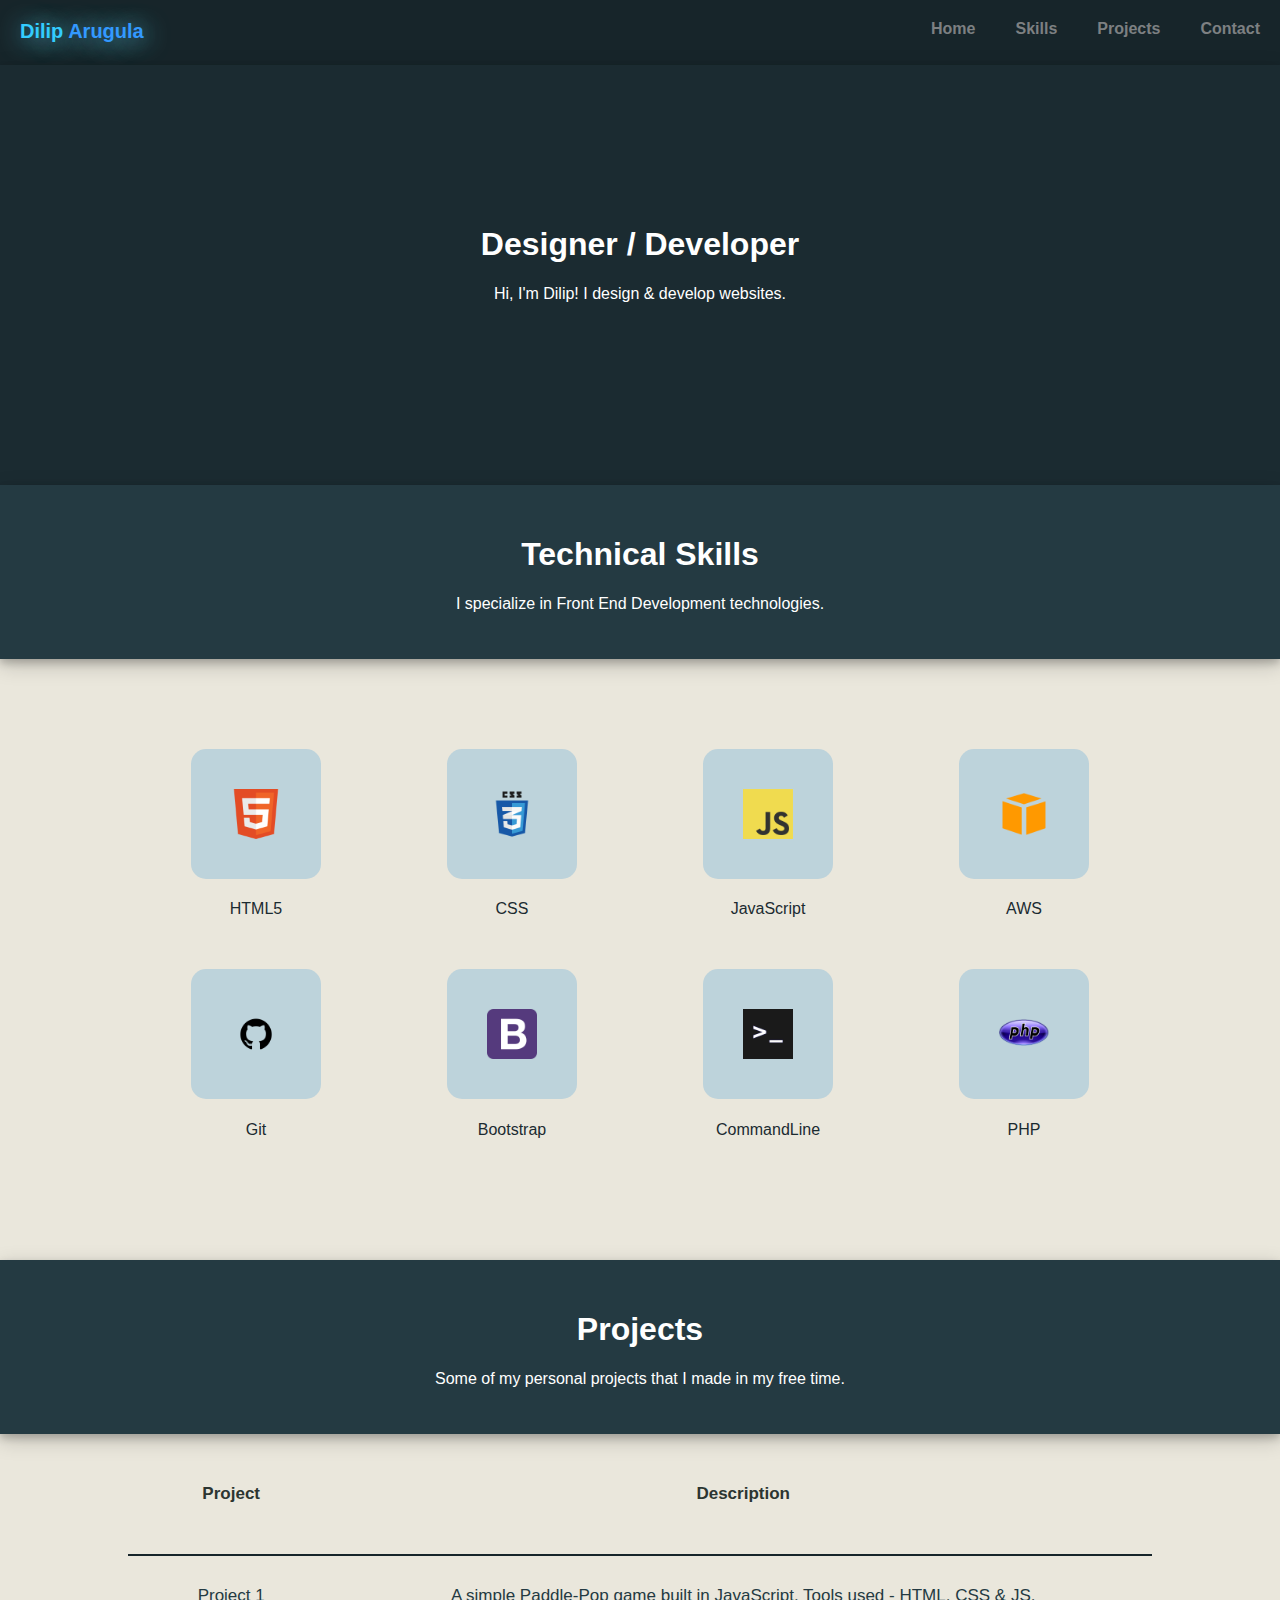
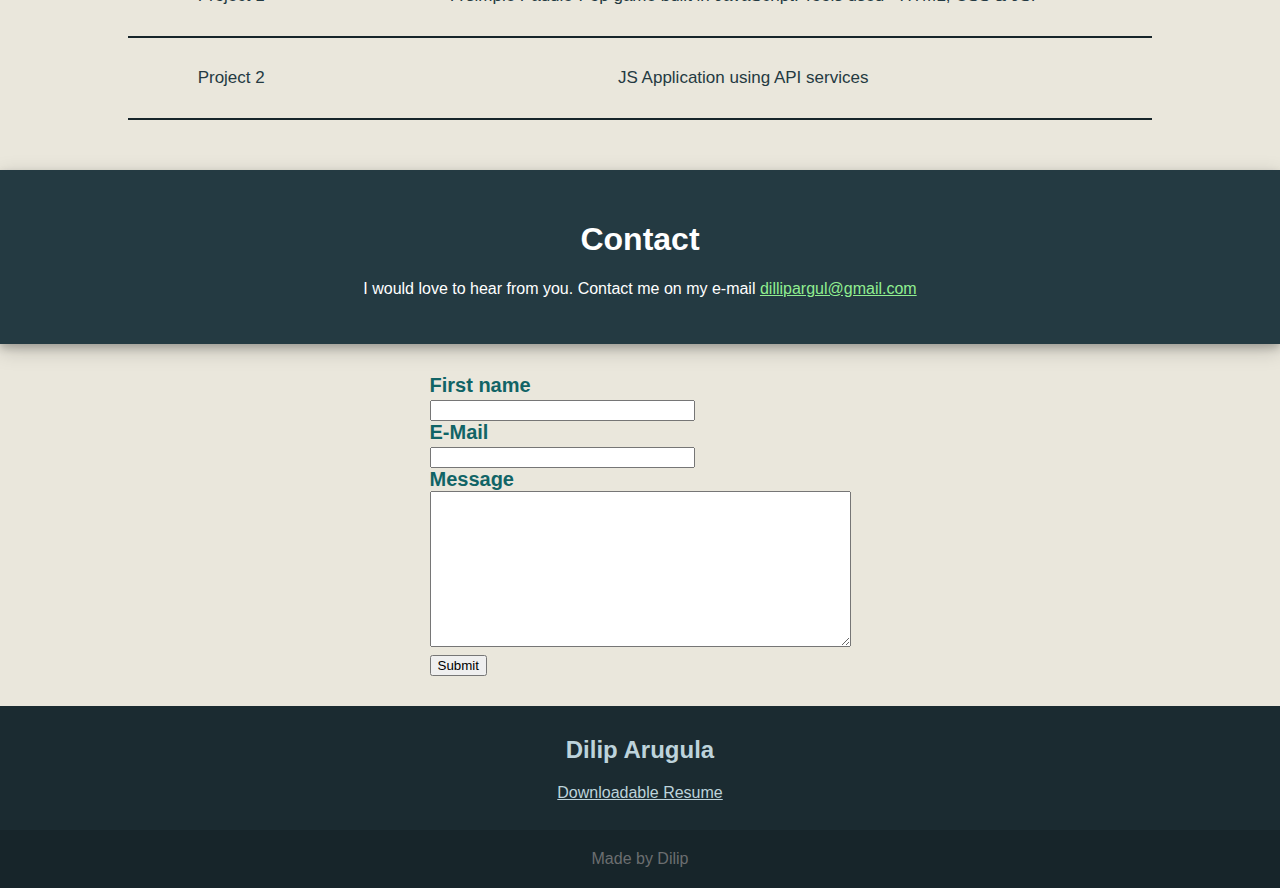
<file: index.html>
<!DOCTYPE html>
<html>

<head>
  <title> Dilip Arugula
  </title>
  <meta name = "viewport" content="width:device-width,initial-scale:1">
  <link rel="stylesheet" type="text/css" href="resume.css">

  <!-- following is for icon-->
  <link rel="stylesheet" href="https://use.fontawesome.com/releases/v5.5.0/css/all.css" integrity="sha384-B4dIYHKNBt8Bc12p+WXckhzcICo0wtJAoU8YZTY5qE0Id1GSseTk6S+L3BlXeVIU" crossorigin="anonymous">
</head>

<body width="100%">
  <div class="d1">
    <a href="#cnt"> Contact </a>
    <a href="#prj"> Projects </a>
    <a href="#skills"> Skills </a>
    <a href="#About Me"> Home </a>
    <div id="name"><strong style="color:#33ccff;"> Dilip </strong><strong style="color: #3399ff;"> Arugula</strong></div>
  </div>
  <!--
  <picture id ="picture">
    
  </picture>
-->
<!--<div id ="mainpic"><img src="homeoffice.jpg"></div>-->
<div id = "head"><div><h1 id = "hdev"> <span id = "des">Designer </span> / <span id = "dev">Developer</span></h1>
<p > Hi, I'm <span id = "pname">Dilip</span>! I design & develop websites.</p>
</div></div>
   <div class="h1">
    <h1 id ="skills">Technical Skills</h1>
    <p>I specialize in Front End Development technologies.</p>
  </div>

  <div id="box">
    <div id="imgtable">
      
        <div id = "it1">
        <div><img id = "html" src="html.png" alt="html"><h4 style="text-align: center">HTML5</h4></div>

        <div><img src="css.png"><h4 style="text-align: center">CSS</h4></div>

        <div><img src="js.png"><h4 style="text-align: center">JavaScript</h4></div>
        <div><img src = "aws.ico" alt="aws services"><h4 style="text-align: center">AWS</h4></div>
          
        </div>
      
        <div id = "it2">
        <div><img src = "github.png" alt = "github"><h4 style="text-align: center">Git</h4></div>
        <div><img src="bs.png" alt="Bootstrap"><h4 style="text-align: center">Bootstrap</h4></div>
        <div><img src="cli.jpg" alt = "cli"><h4 style="text-align: center">CommandLine</h4></div>

        <div><img src="php.png" alt = "php"><h4 style="text-align: center">PHP</h4></div>
        </div>
    </div> 
    

    <!--delete after done -->


    
  </div>
  </div>

  <div class="h1">
    <h1 id ="prj">
      Projects
    </h1>
    <p>Some of my personal projects that I made in my free time.</p>
  </div>
  
    <table id="protab">

      <tr>
        <th>Project</th>
        <th>Description</th>
      </tr>
      <tr>
        <td ><a href="project1.html">Project 1</a></td>
        <td><a href="project1.html"> A simple Paddle-Pop game built in JavaScript. Tools used - HTML, CSS  & JS. </a></td>
      </tr>

      <tr>
         <td ><a href="weather.html">Project 2</a></td>
        <td><a href="weather.html"> JS Application using API services </a></td>
      </tr>
    </table>

    <!--<button type = "button" id = "bttn" onclick = change2();>next color</button>
    -->

    <div class="h1">
      <h1 id = "cnt">
        Contact
      </h1>
      <p>
        I would love to hear from you. Contact me on my e-mail <a style = "color: lightgreen;"href="mailto:dillipargul@gmail.com">dillipargul@gmail.com </a> 
      </p>
    </div>

    <div id="form">
      <form action="dillipargul@gmail.com" method="post">
        First name<br>
        
        <input type="text" size="30" name="firstname"><br> E-Mail  <br>
        <input type="email" name="email" size="30"><br> Message <br>
        <textarea name="txtarea" rows="10" cols="50"></textarea><br>
        <input type="submit">
      </form>
    </div>

    <div id = "site-footer">
    <h2>Dilip Arugula</h2>
      <div id = "resume"> <a href="Dilip_resume.doc" download="Dilip Arugula UI.doc" style="color:#bdd3db;font-weight:400;">Downloadable Resume</a></div>
    <div id = "iconset">
      
      
      
      <a href="https://github.com/dilipargul"><i class = "fab fa-github fa-2x" aria-hidden="true"></i></a>
      <a href="https://www.linkedin.com/in/dilip-arugula-255413176/"><i class = "fab fa-linkedin-in fa-2x" aria-hidden="true"></i></a>
      </div>

      
    </div>

    <footer>
      <div >
        Made by Dilip</div>
    </footer>

</html>
</file>
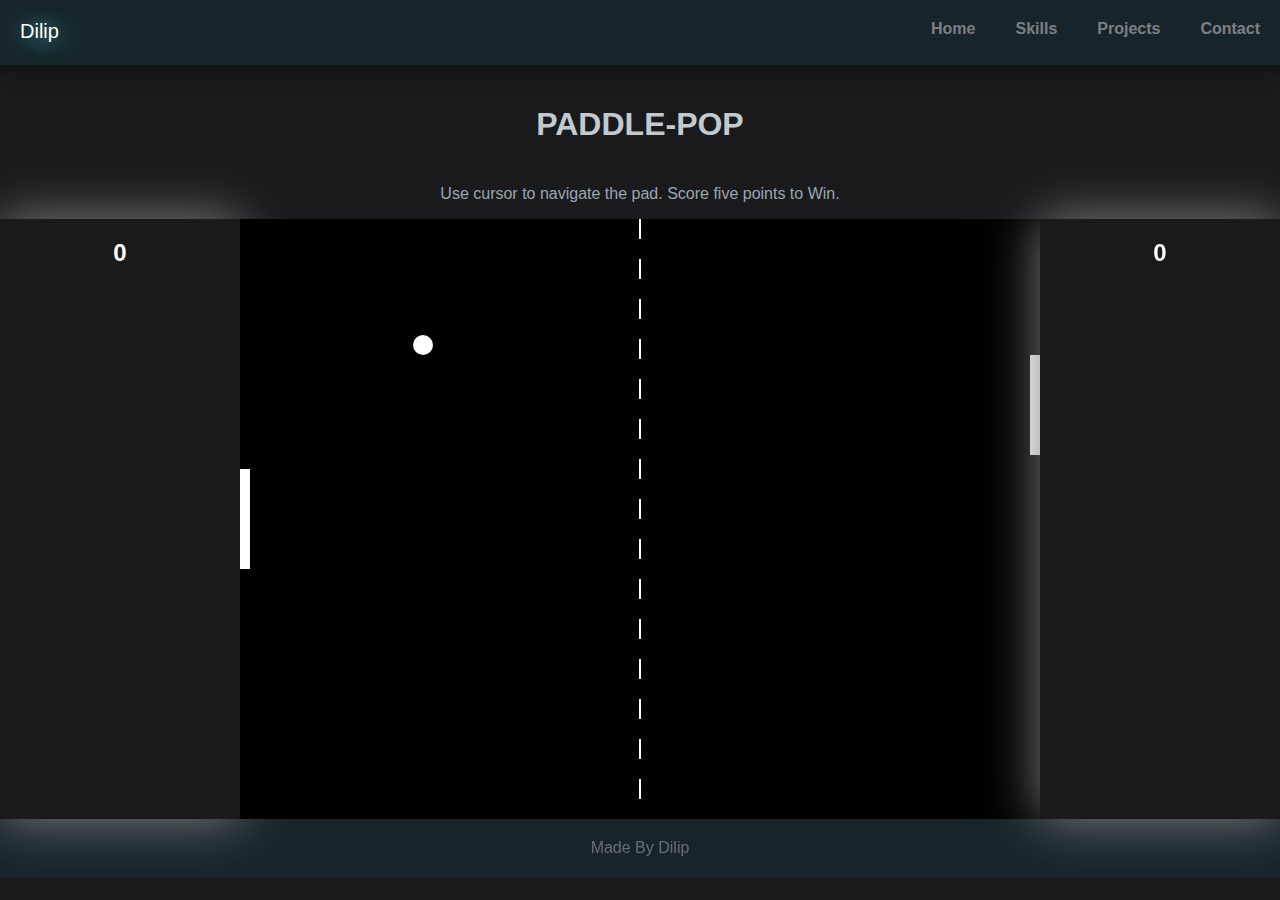
<file: project1.html>
<html>
	<body>
	<div id = "board">
	<head>
	 	<link rel="stylesheet" type="text/css" href="resume.css">

		<meta charset="utf-8" name="viewport" content="width:device-width, initial-scale:1">
		<title> Paddle-Pop </title>
		<style type="text/css">
			body {
				width: 100%;
				background-color: #1A1A1D;
			}

			h1 {
				text-align: center;
				
				color:#C2CAD0;
				padding:20px;

			}
			#sc1, #sc2 {
				box-shadow: 0px 0px  50px grey;
				background-color: #1A1A1D;
				width:100%;
				transition: all 0.7s;
			}

			#scorecard {
				width:140px;
				padding: 20px;
				

				background-color: #c2B9B0;
			}
			#result, #restart {
				color:white;
			}

			canvas {
				justify-content: center;
				margin-top:0px;



			}

			h2 {
				text-align: center;
			}

			#gdiv {
				width: 100%;
				display: flex;
				justify-content: space-between;
				background-color: #1A1A1D;
			}


		</style>

	</head>
	 <div class="d1">
    <a href="index.html#cnt"> Contact </a>
    <a href="index.html#prj"> Projects </a>
    <a href="index.html#skills"> Skills </a>
    <a href="index.html"> Home </a>
    <div id="name"> Dilip</div>
  </div>
  


	
	<h1>PADDLE-POP</h1><div style="text-align: center; color:#9aa7b1;"><p>Use cursor to navigate the pad. Score five points to Win.</p></div>

	
<div id ="gdiv">
<div id = "sc1" ><h2 id = "result"></h2></div>
<canvas id ="gameCanvas" width="800" height="600"></canvas> <div id = "sc2"> <h2 id = "restart"></h2></div></div>
<script>
	var scrn1, scrn2;
	var rstrt;
	var rez;
	var canvas;
	var canvasContext;
	var ballX =50;
	var ballY =50;	
	var ballSpeedX = 7;
	var ballSpeedY = 4;
	var paddle1Y = 250;
	var paddle2Y = 250;	
	var player1Score =0;
	var player2Score =0;
	const PADDLE_HEIGHT = 100;
	const PADDLE_THICKNESS = 10;
	const WINNING_SCORE = 5;
	var showWinScreen = false;	
function calculateMousePos(evt) {
	var rect = canvas.getBoundingClientRect();
	var root = document.documentElement;
	var mouseX = evt.clientX - rect.left - root.scrollLeft;
	var mouseY = evt.clientY - rect.top - root.scrollTop;
	return {
	x:mouseX,
	y:mouseY
}
}
function handleMouseClick() {
	if(showWinScreen) {
		player1Score =0;
		player2Score =0;
		showWinScreen = false;
		scrn1.style.backgroundColor = "#1A1A1D"; scrn2.style.backgroundColor = "#1A1A1D";
		}
			}
window.onload = function() {
	scrn1 = document.getElementById('sc1'); /*scrn1.style.backgroundColor = "red"; scrn2.style.backgroundColor = "red";*/
	scrn2 = document.getElementById('sc2');
	rstrt = document.getElementById('restart');
	rez = document.getElementById('result');
	canvas = document.getElementById('gameCanvas');
	canvasContext = canvas.getContext('2d');
	var framesPersecond = 30
	setInterval(function() {	
			moveEverything();
			drawEverything(); 
		},1000/framesPersecond);
	canvas.addEventListener('mousedown', handleMouseClick);
	canvas.addEventListener('mousemove',
				function(evt) {
					var mousePos = calculateMousePos(evt);
					paddle1Y = mousePos.y-(PADDLE_HEIGHT/2);
}
);
}
function ballReset()
{
	if(player1Score >= WINNING_SCORE || player2Score >= WINNING_SCORE){
	showWinScreen = true;

	}
	ballSpeedX = -ballSpeedX;
	ballX = canvas.width/2;
	ballY = canvas.height/2;
}
function computerMovement(){
	var paddle2YCenter = paddle2Y+(PADDLE_HEIGHT/2);
	if (paddle2YCenter < ballY-35){
	paddle2Y += 6;}
	else if (paddle2YCenter > ballY +35) {
	paddle2Y -=6;}
}
function moveEverything() {
	if (showWinScreen){
	return;
}
computerMovement();
		ballX=ballX+ballSpeedX;
		ballY=ballY+ballSpeedY;
		if (ballX > canvas.width){
if (ballY > paddle2Y && ballY <paddle2Y+PADDLE_HEIGHT){
ballSpeedX = -ballSpeedX;
var deltaY = ballY-(paddle2Y+PADDLE_HEIGHT/2);
ballSpeedY = deltaY * 0.35;}
else{
player1Score++; // must be before ball reset
ballReset();
}
}
		if(ballX < 0)
{
if (ballY > paddle1Y && ballY <paddle1Y+PADDLE_HEIGHT){
ballSpeedX = -ballSpeedX;
var deltaY = ballY-(paddle1Y+PADDLE_HEIGHT/2);
ballSpeedY = deltaY * 0.35;
}
else{
player2Score++; // must be before ball reset
ballReset();}
}
		if (ballY > canvas.height){
			ballSpeedY = -ballSpeedY;
}
		if (ballY < 0){
			ballSpeedY = -ballSpeedY;
}
}
function drawNet(){
for(var i = 0;i<= canvas.height;i+=40){
	colorRect(canvas.width/2-1,i,2,20, 'white')
}
}
function drawEverything() {
	// the next line blanks black screen
	colorRect(0,0,canvas.width,canvas.height, 'black')
if (showWinScreen) {
canvasContext.fillStyle = 'white';
if(player1Score >= WINNING_SCORE)
{
/*canvasContext.fillText("You WON", 400,100);*/

rez.innerHTML="You Won !"; 

scrn1.style.backgroundColor = "#6d6d78";
} else if(player2Score >= WINNING_SCORE) {
/*canvasContext.fillText("Computer has won", 400,100);*/

restart.innerHTML = "You Lost !";

scrn2.style.backgroundColor = "#6d6d78";
}

canvasContext.fillText("click to continue", 400,500);
/*restart.innerHTML = "Click to Play Again";*/

return;
}
drawNet();
	// this line is for paddle
	colorRect(0,paddle1Y,PADDLE_THICKNESS,PADDLE_HEIGHT, 'white')
	// this line is for paddle2
	colorRect(canvas.width-PADDLE_THICKNESS,paddle2Y,PADDLE_THICKNESS,PADDLE_HEIGHT, 'white')
	// this line draws a ball a red one
	drawCircle(ballX,ballY,10,'white')
/*canvasContext.fillText(player1Score, 100,100);*/ rez.innerHTML=player1Score; 
/*canvasContext.fillText(player2Score, canvas.width-100,100); */restart.innerHTML=player2Score;
}
function drawCircle(centerX,centerY, radius, drawcolor){
	canvasContext.fillStyle='drawcolor';
	canvasContext.beginPath(); 
	canvasContext.arc(centerX,centerY,radius,0,Math.PI*2,true);
	canvasContext.fill();
}
function colorRect(leftX, topY, width, height, drawcolor){
canvasContext.fillStyle = drawcolor;
canvasContext.fillRect(leftX, topY, width, height);
}
</script>
<footer ><div>Made By Dilip</div></footer>
</div>
</body>
</html>
</file>
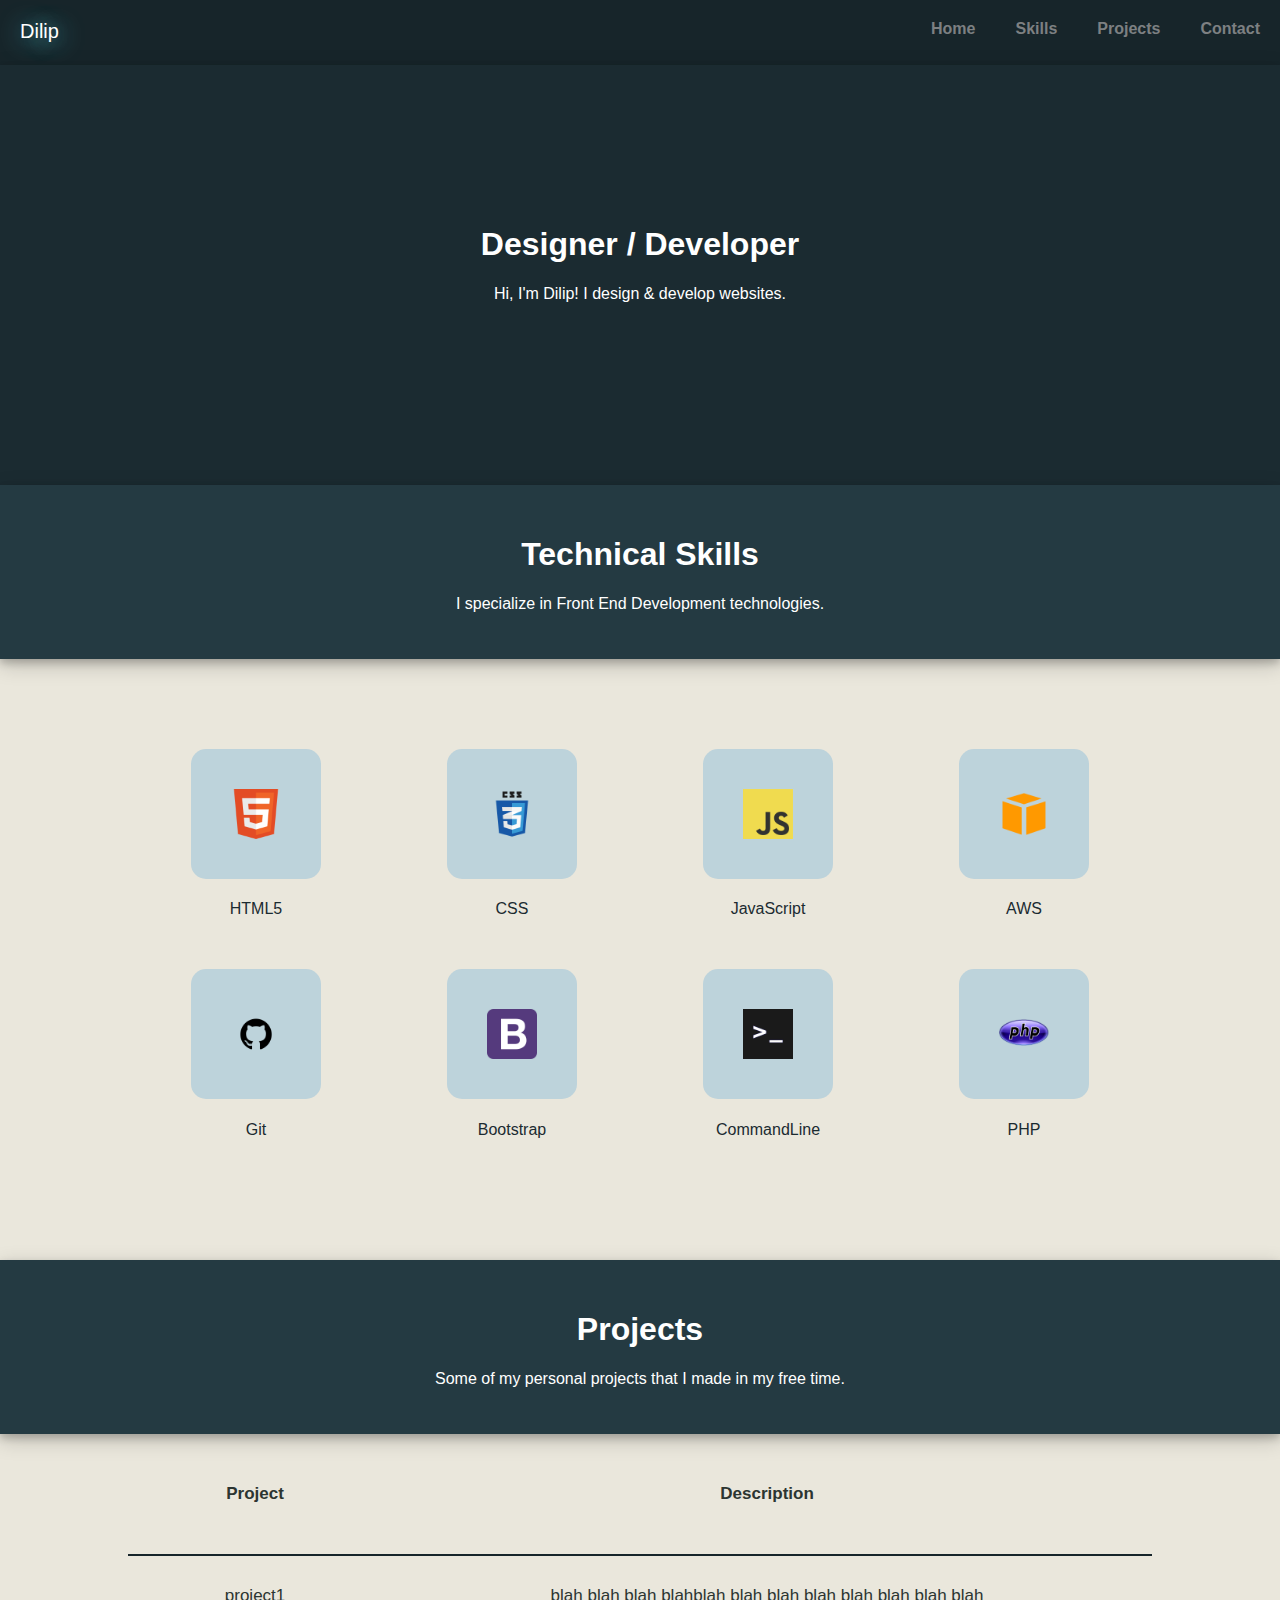
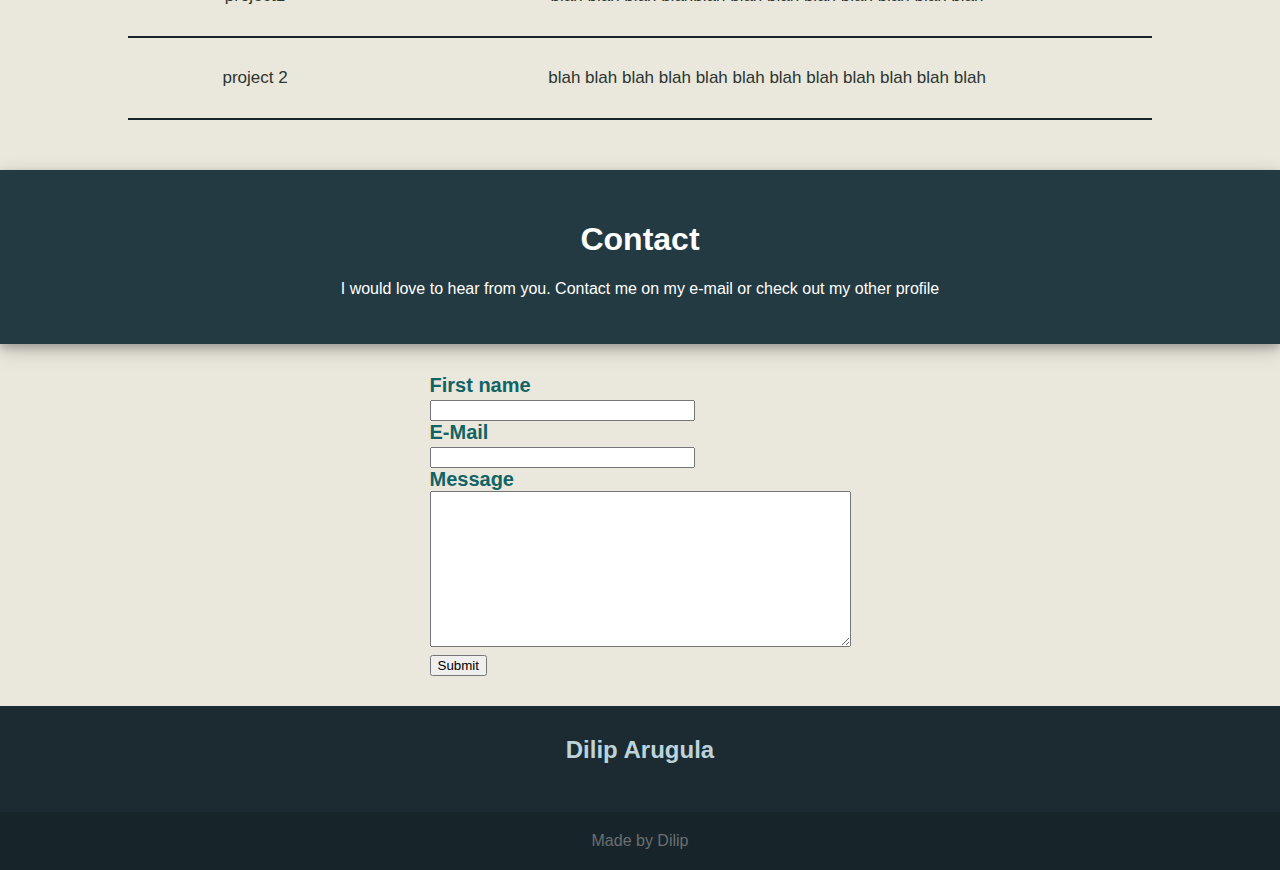
<file: resume.html>
<!DOCTYPE html>
<html>

<head>
  <title> practice session
  </title>
  <meta name = "viewport" content="width:device-width,initial-scale:1">
  <link rel="stylesheet" type="text/css" href="resume.css">

  <!-- following is for icon-->
  <link rel="stylesheet" href="https://use.fontawesome.com/releases/v5.5.0/css/all.css" integrity="sha384-B4dIYHKNBt8Bc12p+WXckhzcICo0wtJAoU8YZTY5qE0Id1GSseTk6S+L3BlXeVIU" crossorigin="anonymous">
</head>

<body width="100%">
  <div class="d1">
    <a href="#cnt"> Contact </a>
    <a href="#prj"> Projects </a>
    <a href="#skills"> Skills </a>
    <a href="#About Me"> Home </a>
    <div id="name"> Dilip</div>
  </div>
  <!--
  <picture id ="picture">
    
  </picture>
-->
<!--<div id ="mainpic"><img src="homeoffice.jpg"></div>-->
<div id = "head"><div><h1 id = "hdev"> <span id = "des">Designer </span> / <span id = "dev">Developer</span></h1>
<p > Hi, I'm <span id = "pname">Dilip</span>! I design & develop websites.</p>
</div></div>
   <div class="h1">
    <h1 id ="skills">Technical Skills</h1>
    <p>I specialize in Front End Development technologies.</p>
  </div>

  <div id="box">
    <div id="imgtable">
      
        <div id = "it1">
        <div><img id = "html" src="html.png" alt="html"><h4 style="text-align: center">HTML5</h4></div>

        <div><img src="css.png"><h4 style="text-align: center">CSS</h4></div>

        <div><img src="js.png"><h4 style="text-align: center">JavaScript</h4></div>
        <div><img src = "aws.ico" alt="aws services"><h4 style="text-align: center">AWS</h4></div>
          
        </div>
      
        <div id = "it2">
        <div><img src = "github.png" alt = "github"><h4 style="text-align: center">Git</h4></div>
        <div><img src="bs.png" alt="Bootstrap"><h4 style="text-align: center">Bootstrap</h4></div>
        <div><img src="cli.jpg" alt = "cli"><h4 style="text-align: center">CommandLine</h4></div>

        <div><img src="php.png" alt = "php"><h4 style="text-align: center">PHP</h4></div>
        </div>
    </div> 


    <!--delete after done -->


    
  </div>
  </div>

  <div class="h1">
    <h1 id ="prj">
      Projects
    </h1>
    <p>Some of my personal projects that I made in my free time.</p>
  </div>
  
    <table id="protab">

      <tr>
        <th>Project</th>
        <th>Description</th>
      </tr>
      <tr>
        <td>project1</td>
        <td> blah blah blah blahblah blah blah blah blah blah blah blah</td>
      </tr>

      <tr>
        <td>project 2</td>
        <td>blah blah blah blah blah blah blah blah blah blah blah blah</td>
      </tr>
    </table>

    <!--<button type = "button" id = "bttn" onclick = change2();>next color</button>
    -->

    <div class="h1">
      <h1 id = "cnt">
        Contact
      </h1>
      <p>
        I would love to hear from you. Contact me on my e-mail or check out my other profile
      </p>
    </div>

    <div id="form">
      <form action="dillipargul@gmail.com" method="post">
        First name<br>
        
        <input type="text" size="30" name="firstname"><br> E-Mail  <br>
        <input type="email" name="email" size="30"><br> Message <br>
        <textarea name="txtarea" rows="10" cols="50"></textarea><br>
        <input type="submit">
      </form>
    </div>

    <div id = "site-footer">
    <h2>Dilip Arugula</h2>
    <div id = "iconset">
      
      
      
      <a href="#"><i class = "fab fa-github fa-2x" aria-hidden="true"></i></a>
      <a href=""><i class = "fab fa-linkedin-in fa-2x" aria-hidden="true"></i></a>
      </div>

      
    </div>

    <footer>
      <div >
        Made by Dilip</div>
    </footer>

</html>
</file>
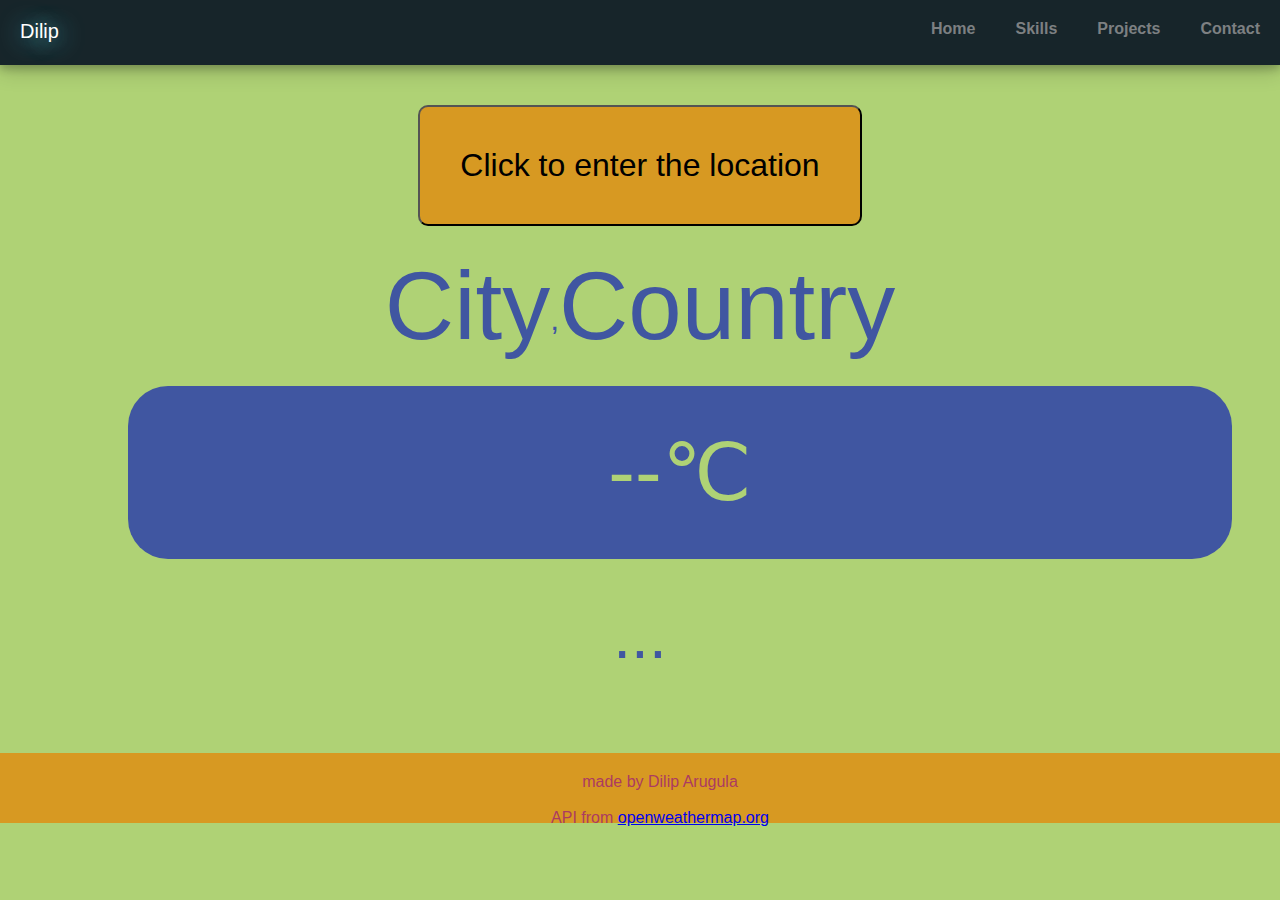
<file: weather.html>
<!DOCTYPE html>
<html>
<head>
	<title>weather app</title>
	<meta charset="utf-8" name="viewport" content="width:device-width,initial-scale:1">
	<link rel="stylesheet" type="text/css" href="resume.css">
	<script src="https://ajax.googleapis.com/ajax/libs/jquery/3.3.1/jquery.min.js"></script>
	<script type="text/javascript" src = "weather.js"></script>
	<style type="text/css">
		body {
			width: 100%;
			background-color: #AFD275;
			margin: 0;

		}
		.container {
			width: 80%;
			margin: auto;
			
			text-align: center;
			
			padding: 40px;
			

		}

		#details {
			display: inline-flex;
			padding: 25px;

		}

		#city,#country {
			font-size: 6rem;
			
			color:#4056A1;

			display: inline-flex;
			flex-wrap: wrap;
			font-weight:400;
		}

		img {
			width: 80px;
			filter: grayscale(100%);
		}

		footer {
			width: 100%;
			background-color: #D79922;
			
			padding: 20px;
			color:#AC3B61;
			text-align:center;
			height: 30px;
		}

		#tempdata {
			display: inline-flex;
			font-size:5rem;
			font-weight:500;
			padding: 40px;
			width: 100%;
			background-color: #4056A1;
			justify-content: center;
			color:#AFD275;
			border-radius: 40px;

		}
		button {
			border-radius: 10px;
			padding: 40px;
			font-weight: 100;
			font-size: 2rem;
			background-color: #D79922;
		}

		#desc {
			
			font-size: 4rem;
			font-weight:200;
			padding:40px;
			color:#4056A1;

		}

		#comma {
			
			font-size:2rem;
			color:#4056A1;
			margin-top: 50px;
		}
	</style>
</head>
<body> 
<div class="d1">
    <a href="index.html#cnt"> Contact </a>
    <a href="index.html#prj"> Projects </a>
    <a href="index.html#skills"> Skills </a>
    <a href="index.html"> Home </a>
    <div id="name"> Dilip</div>
  </div>
		<div class = "container">
		<div id = "enter">
			<button id="submit">Click to enter the location</button>
		</div>

		<div id = "details">
			<div id = "city"> City</div><div id = "comma">,</div><div id = "country">Country</div>
		</div><br>
			
		<!--<img  class="icon" src="" alt = "picture" > <br>-->
		<div id = "tempdata"> 
			<div id = "tempnumb"> -- </div>
			<div id = "cels"> &#8451</div>
		</div>
			<div id = "desc"> ... </div>
		</div>
<script type="text/javascript">



</script>
<footer><div id ="sitefooter"> made by Dilip Arugula</div><br>
<div>API from <a href="https://openweathermap.org/api">openweathermap.org</a></div></footer>
</body>
</html>
</file>
<file: resume.css>
*
{
  font-family:Arial, Helvetica, sans-serif;
}
#name {
  text-shadow: 2px 2px 25px #66d9ff;
}

body {
  width : 100%;
  margin:0;
  background-color: #EAE7DC;/*#D1E8E2;*/
}
#head h1 {
  font-weight: 800;

}
#head {
  background-color: /*#379683;*/#1b2b31;
   box-shadow:
  0 4px 8px 0 rgba(0, 0, 0, 0.2), 0 6px 20px 0 rgba(0, 0, 0, 0.19);

  color:white;
  height: 140px;
  text-align: center;


  padding: 140px;
}
 h4 {
  font-weight: 200;
  color: #1b2b31;
 }
/*
#mainpic img {
  width: 100%;
  height:auto;

  vertical-align: top;
  
} */


.h1 {
  background-color:/*#2B7a78;*/ #243a42;
  padding:30px;
  text-align:center;
  color:white;
  margin-top:0px;
   box-shadow:
  0 4px 8px 0 rgba(0, 0, 0, 0.2), 0 6px 20px 0 rgba(0, 0, 0, 0.19);
}
#box {
  width:80%;

  height:auto; 
  margin: auto;
  margin-bottom: 40px;
  padding: 60px;

}
 
 #it1, #it2{
  display: flex;
  flex-direction: row;
  flex-wrap: wrap;
  justify-content: space-around;
 }



  #box img {
  margin-top:30px;
   width:50px;
   height:50px;
   padding:40px;
  
  border-radius:15px;
  background-color:/*#AFD275;*/#bdd3db;
   transition: all 0.5s;
   display:block;
  
}
#box img:hover {
  box-shadow:
  0 4px 8px 0 rgba(0, 0, 0, 0.2), 0 6px 20px 0 rgba(0, 0, 0, 0.19);
 transform:scale(1.2);
}
.d1 {
  background-color: /*#05386B;*/#17252A;
  overflow:hidden;
  height:65px;
   box-shadow:
  0 4px 8px 0 rgba(0, 0, 0, 0.2), 0 6px 20px 0 rgba(0, 0, 0, 0.19);
}

.d1 a {
  text-align:center;
  float:right;
  display:block;
  padding: 20px;
  font-weight: 600;
  text-decoration:none;
  color:#7d8082;
}

.d1 a:hover {
  /*background-color:white;*/
  color:#F5E6CC;

}


#picture img{
  width: 100%;
  height:400px;
   
}
div #name:hover {
  color:white
}
div #name {
  float:left;
  text-align:center;
  display:block;
  padding:20px;
  font-size:20px;
  
  text-decoration:none;
  color:gray;
}

#outerbox {
  width : 800px;
  height : 40px;
  background-color: black;
}

#innerbox {
  width : 50%;
  height : 40px;
  background-image: linear-gradient(green,orange);
  
}


 #div1 {
  width : 50px;
  height: 80px;
  position: absolute;
  background-color : red;
}

#protab {
  margin:auto;
  width:80%;
  border-collapse:collapse;
  text-align:center;
  margin-bottom:50px;
  font-size:17px;
  color:#2C3531;
 
}

#protab td {
  /*background-color:#FFCB9A;*/
  padding:20px;
  border-bottom:2px solid #17252A;;
 height:40px; 
  
}
#protab tr:hover  {
  background-color: #cfc8af;
  
}


#protab a {
  text-decoration:none;

  color:#243a42;

}
#protab th {
  /*background-color:#D9B08C;*/
  border-bottom:2px solid #17252A;;
  
}

table {
  
  text-align: center;
  margin:auto;

}


table, th, td {
  
  
  padding:50px;
  
  border-collapse: collapse;
}
#form {
  display: flex;
  font-family: arial;
  color:#116466;
  font-weight:bold;
  font-size:20px;
  justify-content: center;
  
  padding:30px;
  
  
}

#form input textarea {
  box-shadow:
  0 4px 8px 0 rgba(0, 0, 0, 0.2), 0 6px 20px 0 rgba(0, 0, 0, 0.19);
}
#site-footer {
  background-color: #1b2b31;
  color:#bdd3db;
  font-weight: 800;
  text-align: center;
  padding: 10px;
}
#iconset {
  
  display: flex;
  justify-content: center;
}

#iconset a i {
  color:/*#F5E6CC;*/#bdd3db;
  padding :20px;
}


footer {
  text-align: center;
  padding:20px;
  color:#6B6E70;
  background-color:#17252A;
}
</file>
